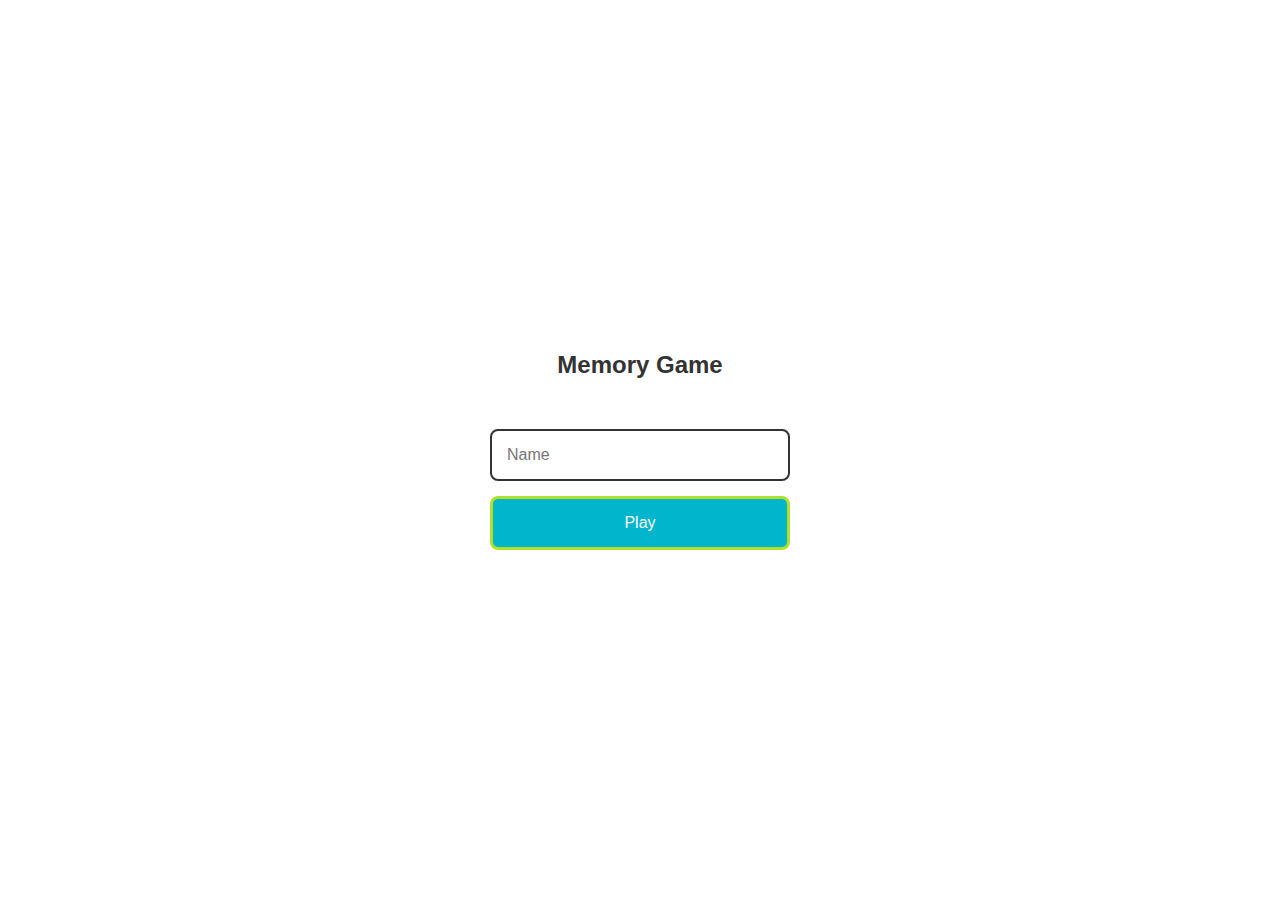
<file: index.html>
<!DOCTYPE html>
<html lang="en">

<head>
  <meta charset="UTF-8">
  <meta name="viewport" content="width=device-width, initial-scale=1.0">

  <link rel="stylesheet" href="./css/reset.css">
  <link rel="stylesheet" href="./css/login.css">

  <script defer src="./js/login.js"></script>
  <link rel="shortcut icon" href="./images/brain.png" type="image/x-icon">
  <title>Memory Game | Login</title>
</head>

<body>

  <form class="login-form">

    <div class="login__header">

      <h1>Memory Game</h1>
    </div>

    <input type="text" placeholder="Name" class="login__input">
    <button type="submit" class="login__button">Play</button>

  </form>

</body>

</html>
</file>
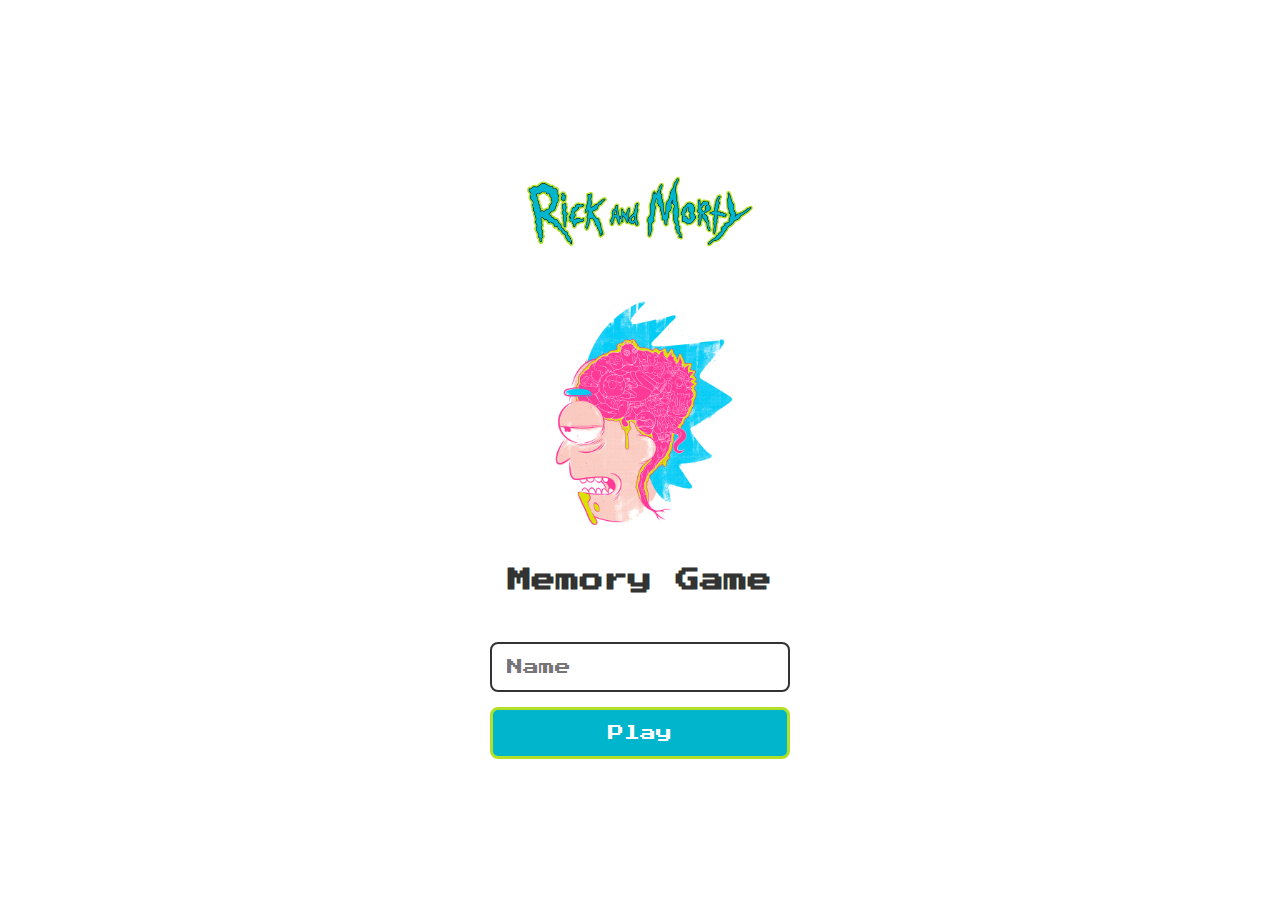
<file: memory-game-main/index.html>
<!DOCTYPE html>
<html lang="en">

<head>
  <meta charset="UTF-8">
  <meta name="viewport" content="width=device-width, initial-scale=1.0">

  <link rel="stylesheet" href="./css/reset.css">
  <link rel="stylesheet" href="./css/login.css">

  <script defer src="./js/login.js"></script>
  <link rel="shortcut icon" href="./images/brain.png" type="image/x-icon">
  <title>Memory Game | Login</title>
</head>

<body>

  <form class="login-form">

    <div class="login__header">
      <img src="./images/logo.png" alt="logo">
      <img src="./images/cerebro.jpg" alt="brain icon">
      <h1>Memory Game</h1>
    </div>

    <input type="text" placeholder="Name" class="login__input">
    <button type="submit" class="login__button">Play</button>

  </form>

</body>

</html>
</file>
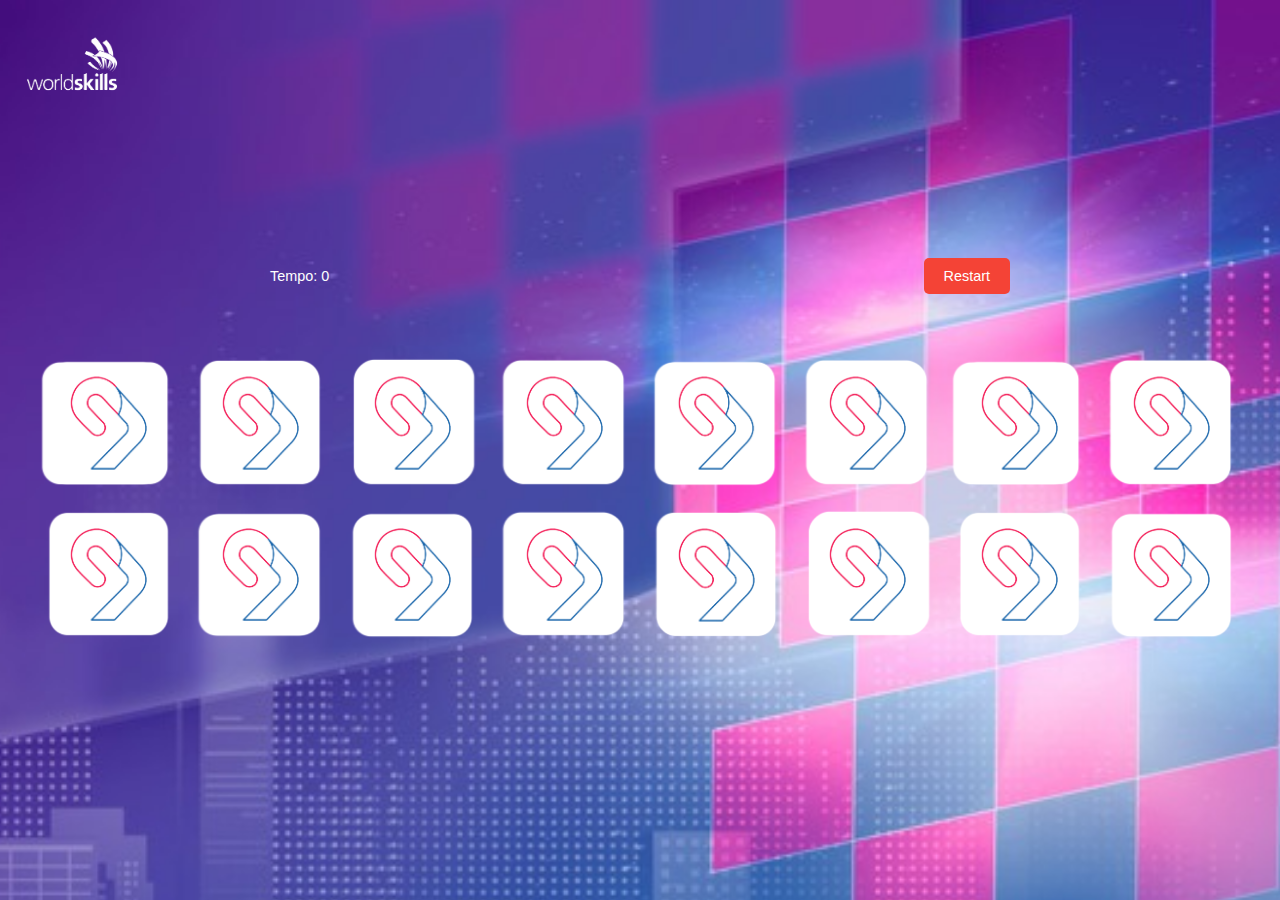
<file: pages/game.html>
<!DOCTYPE html>
<html lang="en">

<head>
  <meta charset="UTF-8">
  <meta name="viewport" content="width=device-width, initial-scale=1.0">
  <link rel="stylesheet" href="/css/reset.css">
  <link rel="stylesheet" href="/css/game.css">

  <script defer src="/js/game.js"></script>

  <title>Memory Game</title>
</head>

<body>
  <img src="/images/logo.png" alt="" style="width: 7rem; position: absolute; margin: 1rem;">
  <main>
    <header>
      <span>Tempo: <span class="timer">00</span></span>
      <button class="restart-btn">Restart</button>
    </header>
    <div class="grid" style="">
      <!-- <img class="asdd" src="/images/logo.png" alt=""> -->
    </div>
  </main>

</body>

</html>
</file>
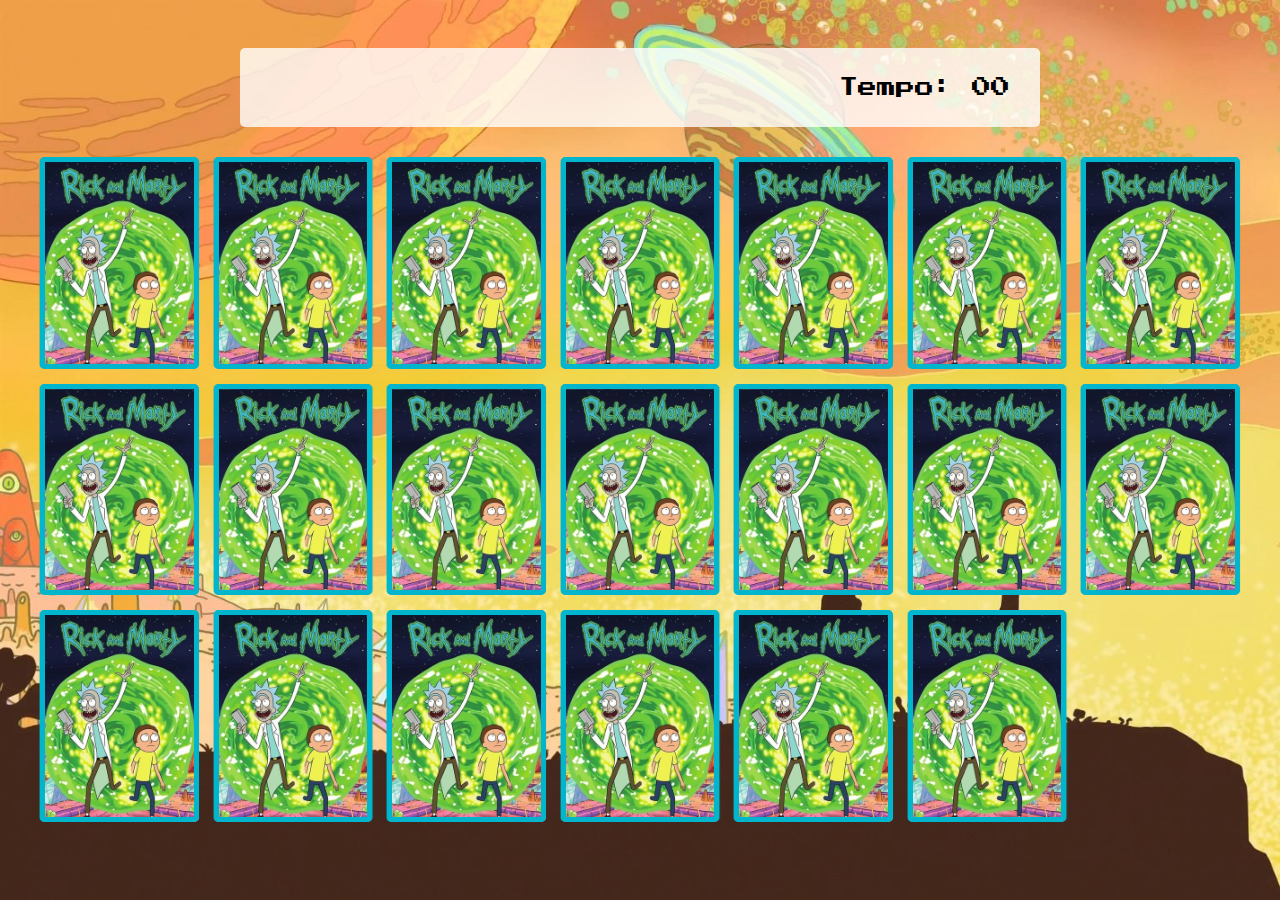
<file: memory-game-main/pages/game.html>
<!DOCTYPE html>
<html lang="en">

<head>
  <meta charset="UTF-8">
  <meta name="viewport" content="width=device-width, initial-scale=1.0">
  <link rel="stylesheet" href="../css/reset.css">
  <link rel="stylesheet" href="../css/game.css">

  <script defer src="../js/game.js"></script>

  <title>Memory Game</title>
</head>

<body>

  <main>
    <header>
      <span class="player"></span>
      <span>Tempo: <span class="timer">00</span></span>
    </header>

    <div class="grid"></div>
  </main>

</body>

</html>
</file>
<file: css/login.css>
.face {
  cursor: pointer;
}

.login-form {
  align-items: center;
  display: flex;
  flex-direction: column;
  height: 100vh;
  justify-content: center;
}



.login__header {
  align-items: center;
  display: flex;
  flex-direction: column;
  justify-content: center;
  margin-bottom: 50px;
}

.login__header img {
  width: 250px;
}

.login__header h1 {
  color: #333;
  font-size: 1.5em;
}

.login__input {
  border: 2px solid #333;
  border-radius: 8px;
  color: #333;
  font-size: 1em;
  margin-bottom: 15px;
  max-width: 300px;
  outline: none;
  padding: 15px;
  width: 100%;
}

.login__button {
  background-color: #00b5cc;
  border: 3px solid #b2df28;
  border-radius: 8px;
  color: #fff;
  cursor: pointer;
  font-size: 1em;
  max-width: 300px;
  padding: 15px;
  width: 100%;
}

.login__button:disabled {
  background-color: #eee;
  border: 2px solid #969595;
  color: #aaa;
  cursor: auto;
}
</file>
<file: memory-game-main/css/login.css>
.login-form {
  align-items: center;
  display: flex;
  flex-direction: column;
  height: 100vh;
  justify-content: center;
}

.login__header {
  align-items: center;
  display: flex;
  flex-direction: column;
  justify-content: center;
  margin-bottom: 50px;
}

.login__header img {
  width: 250px;
}



.login__header h1 {
  color: #333;
  font-size: 1.5em;
}

.login__input {
  border: 2px solid #333;
  border-radius: 8px;
  color: #333;
  font-size: 1em;
  margin-bottom: 15px;
  max-width: 300px;
  outline: none;
  padding: 15px;
  width: 100%;
}

.login__button {
  background-color: #00b5cc;
  border: 3px solid #b2df28;
  border-radius: 8px;
  color: #fff;
  cursor: pointer;
  font-size: 1em;
  max-width: 300px;
  padding: 15px;
  width: 100%;
}

.login__button:disabled {
  background-color: #eee;
  border: 2px solid #969595;
  color: #aaa;
  cursor: auto;
}
</file>
<file: css/game.css>
main {
  display: flex;
  flex-direction: column;
  width: 100%;
  background-size: cover;
  min-height: 100vh;
  align-items: center;
  justify-content: center;
  padding: 20px 20px 50px;
  font-family: 'Franklin Gothic Medium', 'Arial Narrow', Arial, sans-serif;
}

.asdd {
  width: 9rem;
}

header {
  display: flex;
  align-items: center;
  justify-content: space-between;
  font-size: 0.9em;
  width: 100%;
  max-width: 800px;
  padding: 30px;
  margin: 0 0 30px;
  border-radius: 5px;
  color: white;
}

/* Adicione este bloco de estilo ao seu CSS existente */

.restart-btn {
  background-color: #f44336;
  color: white;
  border: none;
  padding: 10px 20px;
  cursor: pointer;
  font-size: 1em;
  border-radius: 5px;
  transition: background-color 0.3s ease;
}

.restart-btn:hover {
  background-color: #d32f2f;
}

.grid {
  display: grid;
  grid-template-columns: repeat(8, 1fr);
  gap: 15px;
  width: 100%;
  max-width: 1200px;
  margin: 0 auto;
}

.card {
  aspect-ratio: 2/2;
  width: 100%;
  border-radius: 5px;
  position: relative;
  transition: all 400ms ease;
  transform-style: preserve-3d;
}

.face {
  width: 100%;
  height: 100%;
  position: absolute;
  background-size: 100%;
  background-position: center;
  border-radius: 5px;
  transition: all 400ms ease;
}

.front {
  transform: rotateY(180deg);
}

.back {
  background-image: url('../images/back.png');
  backface-visibility: hidden;
}

.reveal-card {
  transform: rotateY(180deg);
}

.disabled-card {
  filter: saturate(0);
  opacity: 0.5;
}

body {
  background-image: url(/images/bg.jpg);
  background-size: contain;
  background-position: top;
  background-size: 100%;
}

@media screen and (max-width:1400px) {
  body {
    background-size: 240%;
  }
}

@media screen and (max-width:920px) {
  .grid {
    grid-template-columns: repeat(5, 1fr);

  }
}

@media screen and (max-width: 738px) {
  .grid {
    grid-template-columns: repeat(5, 1fr);
  }
}

@media screen and (max-width: 400px) {
  .grid {
    grid-template-columns: repeat(3, 1fr);
  }

  body {
    background-image: url(/images/bg.jpg);
    background-size: inherit;
    background-position: center;
    background-size: 540%;
  }
}
</file>
<file: memory-game-main/css/game.css>
main {
  display: flex;
  flex-direction: column;
  width: 100%;
  background-image: url('../images/bg.jpg');
  background-size: cover;
  min-height: 100vh;
  align-items: center;
  justify-content: center;
  padding: 20px 20px 50px;
}

header {
  display: flex;
  align-items: center;
  justify-content: space-between;
  background-color: rgba(255, 255, 255, 0.8);
  font-size: 1.2em;
  width: 100%;
  max-width: 800px;
  padding: 30px;
  margin: 0 0 30px;
  border-radius: 5px;
}

.grid {
  display: grid;
  grid-template-columns: repeat(7, 1fr);
  gap: 15px;
  width: 100%;
  max-width: 1200px;
  margin: 0 auto;
}

.card {
  aspect-ratio: 3/4;
  width: 100%;
  border-radius: 5px;
  position: relative;
  transition: all 400ms ease;
  transform-style: preserve-3d;
  background-color: #ccc;
}

.face {
  width: 100%;
  height: 100%;
  position: absolute;
  background-size: cover;
  background-position: center;
  border: 5px solid #00b5cc;
  border-radius: 5px;
  transition: all 400ms ease;
}

.front {
  transform: rotateY(180deg);
}

.back {
  background-image: url('../images/back.png');
  backface-visibility: hidden;
}

.reveal-card {
  transform: rotateY(180deg);
}

.disabled-card {
  filter: saturate(0);
  opacity: 0.5;
}

@media screen and (max-width:920px) {
  .grid {
    grid-template-columns: repeat(5, 1fr);

  }
}
</file>
